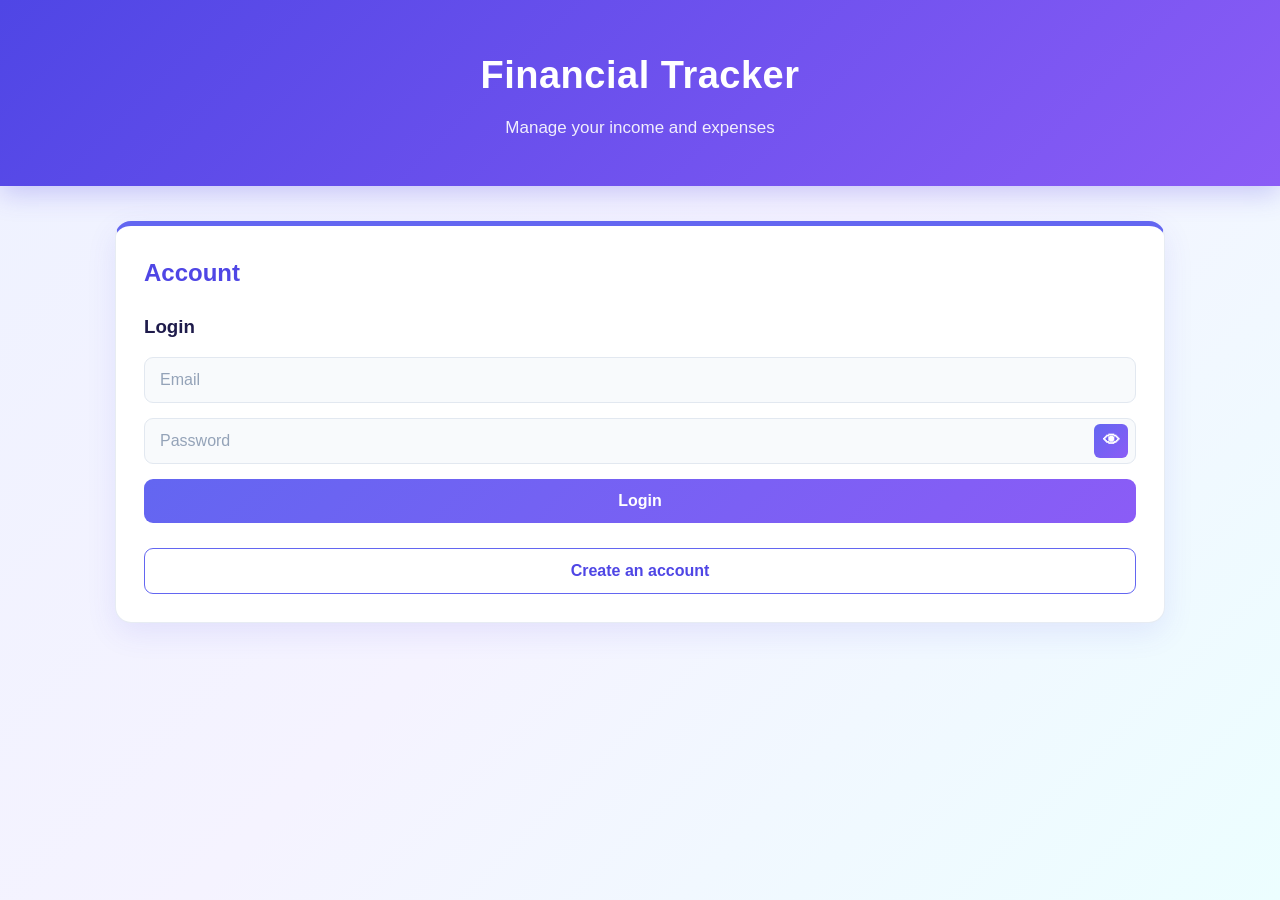
<file: frontend/index.html>
<!DOCTYPE html>

<html lang="en">

<head>
    <meta charset="UTF-8">
    <meta name="viewport" content="width=device-width, initial-scale=1.0">

<title>Financial Tracker</title>

<link rel="stylesheet" href="style.css">

</head>

<body>

<header>
    <h1>Financial Tracker</h1>
    <p>Manage your income and expenses</p>
</header>

<main>

    <!-- Account Section -->
    <section id="account">

        <h2>Account</h2>

        <!-- Login Form -->
        <div id="login-section">

            <h3>Login</h3>

            <form id="login-form">

                <input
                    type="email"
                    id="login-email"
                    placeholder="Email"
                    required
                >

                <div class="password-field">

                    <input
                        type="password"
                        id="login-password"
                        placeholder="Password"
                        required
                    >

                    <button
                        type="button"
                        id="toggle-login-password"
                        class="password-toggle"
                        aria-label="Show password"
                    >
                        👁
                    </button>

                </div>

                <button type="submit">
                    Login
                </button>

            </form>

            <p id="login-message"></p>

            <button
                type="button"
                id="show-register-button"
            >
                Create an account
            </button>

        </div>

        <!-- Register Form -->
        <div id="register-section" hidden>

            <h3>Create Account</h3>

            <form id="register-form">

                <input
                    type="text"
                    id="register-name"
                    placeholder="Full Name"
                    required
                >

                <input
                    type="email"
                    id="register-email"
                    placeholder="Email"
                    required
                >

                <div class="password-field">

                    <input
                        type="password"
                        id="register-password"
                        placeholder="Password"
                        required
                    >

                    <button
                        type="button"
                        id="toggle-register-password"
                        class="password-toggle"
                        aria-label="Show password"
                    >
                        👁
                    </button>

                </div>

                <button type="submit">
                    Register
                </button>

            </form>

            <p id="register-message"></p>

            <button
                type="button"
                id="show-login-button"
            >
                Back to Login
            </button>

        </div>

        <!-- Logged-in Account -->
        <div id="logged-in-section" hidden>

            <p>
                Welcome,
                <strong id="user-email"></strong>
            </p>

            <button
                type="button"
                id="logout-button"
            >
                Logout
            </button>

        </div>

    </section>

    <!-- Financial Dashboard -->
    <div id="dashboard" hidden>

        <!-- Financial Summary -->
        <section id="summary">

            <h2>Financial Summary</h2>

            <div>
                <h3>Total Income</h3>
                <p id="total-income">₦0.00</p>
            </div>

            <div>
                <h3>Total Expenses</h3>
                <p id="total-expenses">₦0.00</p>
            </div>

            <div>
                <h3>Balance</h3>
                <p id="balance">₦0.00</p>
            </div>

        </section>

        <!-- Transaction Form -->
        <section id="add-transaction">

            <h2 id="form-title">Add Transaction</h2>

            <form id="transaction-form">

                <input
                    type="text"
                    id="title"
                    name="title"
                    placeholder="Transaction title"
                    required
                >

                <input
                    type="number"
                    id="amount"
                    name="amount"
                    placeholder="Amount"
                    min="0"
                    step="0.01"
                    required
                >

                <input
                    type="text"
                    id="category"
                    name="category"
                    placeholder="Category"
                    required
                >

                <select
                    id="type"
                    name="type"
                    required
                >

                    <option value="income">
                        Income
                    </option>

                    <option value="expense">
                        Expense
                    </option>

                </select>

                <button
                    type="submit"
                    id="submit-button"
                >
                    Add Transaction
                </button>

                <button
                    type="button"
                    id="cancel-button"
                    hidden
                >
                    Cancel Edit
                </button>

            </form>

        </section>

        <!-- Transaction History -->
        <section id="transactions">

            <h2>Transactions</h2>

            <div id="transaction-list"></div>

        </section>

    </div>

</main>

<script src="js/utils.js"></script>
<script src="js/transactions.js"></script>
<script src="js/auth.js"></script>

</body>

</html>
</file>
<file: frontend/style.css>
/* ================================
   RESET
================================ */

* {
    box-sizing: border-box;
    margin: 0;
    padding: 0;
}


/* ================================
   COLOR VARIABLES
================================ */

:root {
    --primary: #6366f1;
    --primary-dark: #4f46e5;
    --secondary: #8b5cf6;

    --income: #10b981;
    --expense: #ef4444;
    --balance: #06b6d4;

    --dark: #1e1b4b;
    --text: #334155;
    --muted: #64748b;

    --background: #eef2ff;
    --card: #ffffff;
    --border: #e2e8f0;

    --shadow: 0 10px 30px rgba(79, 70, 229, 0.10);
}


/* ================================
   BODY
================================ */

body {
    font-family: Arial, sans-serif;

    background:
        linear-gradient(
            135deg,
            #eef2ff 0%,
            #f5f3ff 50%,
            #ecfeff 100%
        );

    color: var(--text);

    line-height: 1.6;

    min-height: 100vh;
}


/* ================================
   HEADER
================================ */

header {
    background:
        linear-gradient(
            135deg,
            var(--primary-dark),
            var(--secondary)
        );

    color: white;

    text-align: center;

    padding: 45px 20px;

    box-shadow:
        0 8px 25px rgba(79, 70, 229, 0.25);
}

header h1 {
    font-size: 38px;

    margin-bottom: 8px;

    letter-spacing: 0.5px;
}

header p {
    font-size: 17px;

    opacity: 0.9;
}


/* ================================
   MAIN CONTENT
================================ */

main {
    width: 92%;

    max-width: 1050px;

    margin: 35px auto;
}


/* ================================
   ALL SECTIONS
================================ */

section {
    background: var(--card);

    padding: 28px;

    margin-bottom: 25px;

    border-radius: 16px;

    border: 1px solid rgba(226, 232, 240, 0.8);

    box-shadow: var(--shadow);
}

section h2 {
    color: var(--dark);

    margin-bottom: 20px;

    font-size: 24px;
}


/* ================================
   ACCOUNT
================================ */

#account {
    border-top: 5px solid var(--primary);
}

#account h2 {
    color: var(--primary-dark);
}

#account h3 {
    color: var(--dark);

    margin-bottom: 15px;
}


/* ================================
   FORMS
================================ */

form {
    display: grid;

    gap: 15px;
}

input,
select,
button {
    width: 100%;

    padding: 13px 15px;

    font-size: 16px;

    border-radius: 9px;
}

input,
select {
    background: #f8fafc;

    color: var(--text);

    border: 1px solid var(--border);

    transition:
        border-color 0.2s,
        box-shadow 0.2s,
        background 0.2s;
}

input::placeholder {
    color: #94a3b8;
}

input:focus,
select:focus {
    outline: none;

    background: white;

    border-color: var(--primary);

    box-shadow:
        0 0 0 4px rgba(99, 102, 241, 0.12);
}


/* ================================
   BUTTONS
================================ */

button {
    background:
        linear-gradient(
            135deg,
            var(--primary),
            var(--secondary)
        );

    color: white;

    border: none;

    cursor: pointer;

    font-weight: bold;

    transition:
        transform 0.2s,
        box-shadow 0.2s,
        opacity 0.2s;
}

button:hover {
    transform: translateY(-2px);

    box-shadow:
        0 7px 18px rgba(99, 102, 241, 0.25);
}

button:active {
    transform: translateY(0);
}


/* ================================
   ACCOUNT BUTTONS
================================ */

#show-register-button,
#show-login-button {
    margin-top: 15px;

    background: transparent;

    color: var(--primary-dark);

    border: 1px solid var(--primary);
}

#show-register-button:hover,
#show-login-button:hover {
    background: #eef2ff;

    box-shadow: none;
}


/* ================================
   LOGGED-IN ACCOUNT
================================ */

#logged-in-section {
    background:
        linear-gradient(
            135deg,
            #ecfdf5,
            #f0fdfa
        );

    border: 1px solid #a7f3d0;
}

#logged-in-section p {
    margin-bottom: 15px;

    color: var(--text);
}


/* ================================
   FINANCIAL SUMMARY
================================ */

#summary {
    display: grid;

    grid-template-columns:
        repeat(3, 1fr);

    gap: 20px;

    background: transparent;

    border: none;

    box-shadow: none;

    padding: 0;
}

#summary h2 {
    grid-column: 1 / -1;

    color: var(--dark);

    padding-left: 5px;
}


/* Summary cards */

#summary div {
    padding: 24px;

    border-radius: 16px;

    background: white;

    box-shadow: var(--shadow);

    border-left: 5px solid var(--primary);

    transition:
        transform 0.2s,
        box-shadow 0.2s;
}

#summary div:hover {
    transform: translateY(-4px);

    box-shadow:
        0 14px 30px rgba(79, 70, 229, 0.15);
}


/* Income */

#summary div:nth-of-type(1) {
    border-left-color: var(--income);

    background:
        linear-gradient(
            135deg,
            #ffffff,
            #ecfdf5
        );
}


/* Expenses */

#summary div:nth-of-type(2) {
    border-left-color: var(--expense);

    background:
        linear-gradient(
            135deg,
            #ffffff,
            #fff1f2
        );
}


/* Balance */

#summary div:nth-of-type(3) {
    border-left-color: var(--balance);

    background:
        linear-gradient(
            135deg,
            #ffffff,
            #ecfeff
        );
}


#summary h3 {
    margin-bottom: 8px;

    color: var(--muted);

    font-size: 15px;

    text-transform: uppercase;

    letter-spacing: 0.5px;
}

#summary p {
    font-size: 25px;

    font-weight: bold;

    color: var(--dark);
}


/* ================================
   TRANSACTION FORM
================================ */

#add-transaction {
    border-top: 5px solid var(--secondary);
}

#form-title {
    color: var(--secondary);
}


/* ================================
   TRANSACTION HISTORY
================================ */

#transactions {
    border-top: 5px solid var(--primary);
}

#transaction-list {
    display: grid;

    gap: 15px;
}


/* Transaction card */

.transaction-item {
    padding: 20px;

    border: 1px solid var(--border);

    border-radius: 12px;

    background:
        linear-gradient(
            135deg,
            #ffffff,
            #f8fafc
        );

    transition:
        transform 0.2s,
        box-shadow 0.2s;
}

.transaction-item:hover {
    transform: translateY(-3px);

    box-shadow:
        0 8px 22px rgba(15, 23, 42, 0.08);
}

.transaction-item h3 {
    margin-bottom: 12px;

    color: var(--dark);

    font-size: 19px;
}

.transaction-item p {
    margin-bottom: 6px;

    color: var(--muted);
}


/* ================================
   TRANSACTION BUTTONS
================================ */

.transaction-buttons {
    display: flex;

    gap: 10px;

    margin-top: 16px;
}

.transaction-buttons button {
    width: auto;

    padding: 10px 20px;
}


/* Edit */

.edit-button {
    background:
        linear-gradient(
            135deg,
            #6366f1,
            #8b5cf6
        );
}


/* Delete */

.delete-button {
    background:
        linear-gradient(
            135deg,
            #ef4444,
            #f43f5e
        );
}

.delete-button:hover {
    background:
        linear-gradient(
            135deg,
            #dc2626,
            #e11d48
        );
}


/* ================================
   CANCEL BUTTON
================================ */

#cancel-button {
    background:
        linear-gradient(
            135deg,
            #64748b,
            #475569
        );
}

#cancel-button:hover {
    background:
        linear-gradient(
            135deg,
            #475569,
            #334155
        );
}


/* ================================
   MESSAGES
================================ */

#login-message,
#register-message {
    margin-top: 10px;

    color: var(--primary-dark);

    font-weight: bold;
}


/* ================================
   PASSWORD FIELD
================================ */

.password-field {
    position: relative;
}

.password-field input {
    width: 100%;

    padding-right: 48px;
}

.password-toggle {
    position: absolute;

    right: 8px;
    top: 50%;

    transform: translateY(-50%);

    width: 34px;
    height: 34px;

    padding: 0;

    border: none;
    border-radius: 6px;

    background-color: #e8e8e8;

    cursor: pointer;

    display: flex;

    align-items: center;
    justify-content: center;

    font-size: 17px;
}

.password-toggle:hover {
    background-color: #d5d5d5;
}


/* ================================
   ADMIN STATISTICS
================================ */

#statistics-container {
    display: grid;

    grid-template-columns:
        repeat(3, 1fr);

    gap: 20px;
}

.stat-card {
    padding: 22px;

    border-radius: 14px;

    background:
        linear-gradient(
            135deg,
            #ffffff,
            #f8fafc
        );

    border: 1px solid var(--border);

    box-shadow: var(--shadow);

    transition:
        transform 0.2s,
        box-shadow 0.2s;
}

.stat-card:hover {
    transform: translateY(-4px);

    box-shadow:
        0 14px 30px rgba(79, 70, 229, 0.15);
}

.stat-card h3 {
    margin-bottom: 8px;

    color: var(--muted);

    font-size: 14px;

    text-transform: uppercase;

    letter-spacing: 0.5px;
}

.stat-card p {
    font-size: 24px;

    font-weight: bold;

    color: var(--dark);
}


/* ================================
   ADMIN USER MANAGEMENT
================================ */

#user-management {
    overflow-x: auto;
}

#users-container {
    overflow-x: auto;
}

#users-container table {
    width: 100%;

    border-collapse: collapse;

    margin-top: 15px;
}

#users-container th,
#users-container td {
    padding: 12px 10px;

    text-align: left;

    border-bottom: 1px solid var(--border);
}

#users-container th {
    background: #f8fafc;

    color: var(--dark);

    font-size: 14px;
}

#users-container td {
    color: var(--text);

    font-size: 14px;
}

#users-container tr:hover {
    background: #f8fafc;
}


/* ================================
   MOBILE LAYOUT
================================ */

@media (max-width: 700px) {

    header {
        padding: 35px 15px;
    }

    header h1 {
        font-size: 30px;
    }

    main {
        width: 94%;
    }

    section {
        padding: 20px;
    }

    #summary {
        grid-template-columns: 1fr;
    }

    #summary h2 {
        grid-column: auto;
    }

    #statistics-container {
        grid-template-columns: 1fr;
    }

    .transaction-buttons {
        flex-direction: column;
    }

    .transaction-buttons button {
        width: 100%;
    }

    #users-container {
        overflow-x: auto;
    }
}

/* ================================
   ADMIN DASHBOARD THEME
================================ */

#admin-section {
    background: #f8fafc;
    border: 1px solid #cbd5e1;
    box-shadow: 0 8px 24px rgba(15, 23, 42, 0.08);
}

#admin-section > h2 {
    color: #0f172a;
    font-size: 28px;
    margin-bottom: 8px;
}

#admin-section > p {
    color: #64748b;
}


/* ================================
   ADMIN STATISTICS
================================ */

#system-statistics {
    border-top: 5px solid #2563eb;
}

#system-statistics h2 {
    color: #1e3a8a;
}

.stat-card {
    background: #ffffff;
    border: 1px solid #dbeafe;
    box-shadow: 0 6px 18px rgba(15, 23, 42, 0.06);
}

.stat-card:hover {
    box-shadow: 0 10px 24px rgba(37, 99, 235, 0.12);
}

.stat-card h3 {
    color: #64748b;
}

.stat-card p {
    color: #0f172a;
}


/* ================================
   ADMIN USER MANAGEMENT
================================ */

#user-management {
    border-top: 5px solid #475569;
}

#user-management h2 {
    color: #1e293b;
}

#users-container table {
    background: #ffffff;
}

#users-container th {
    background: #f1f5f9;
    color: #1e293b;
}

#users-container td {
    color: #334155;
}

#users-container tr:hover {
    background: #f8fafc;
}
</file>
